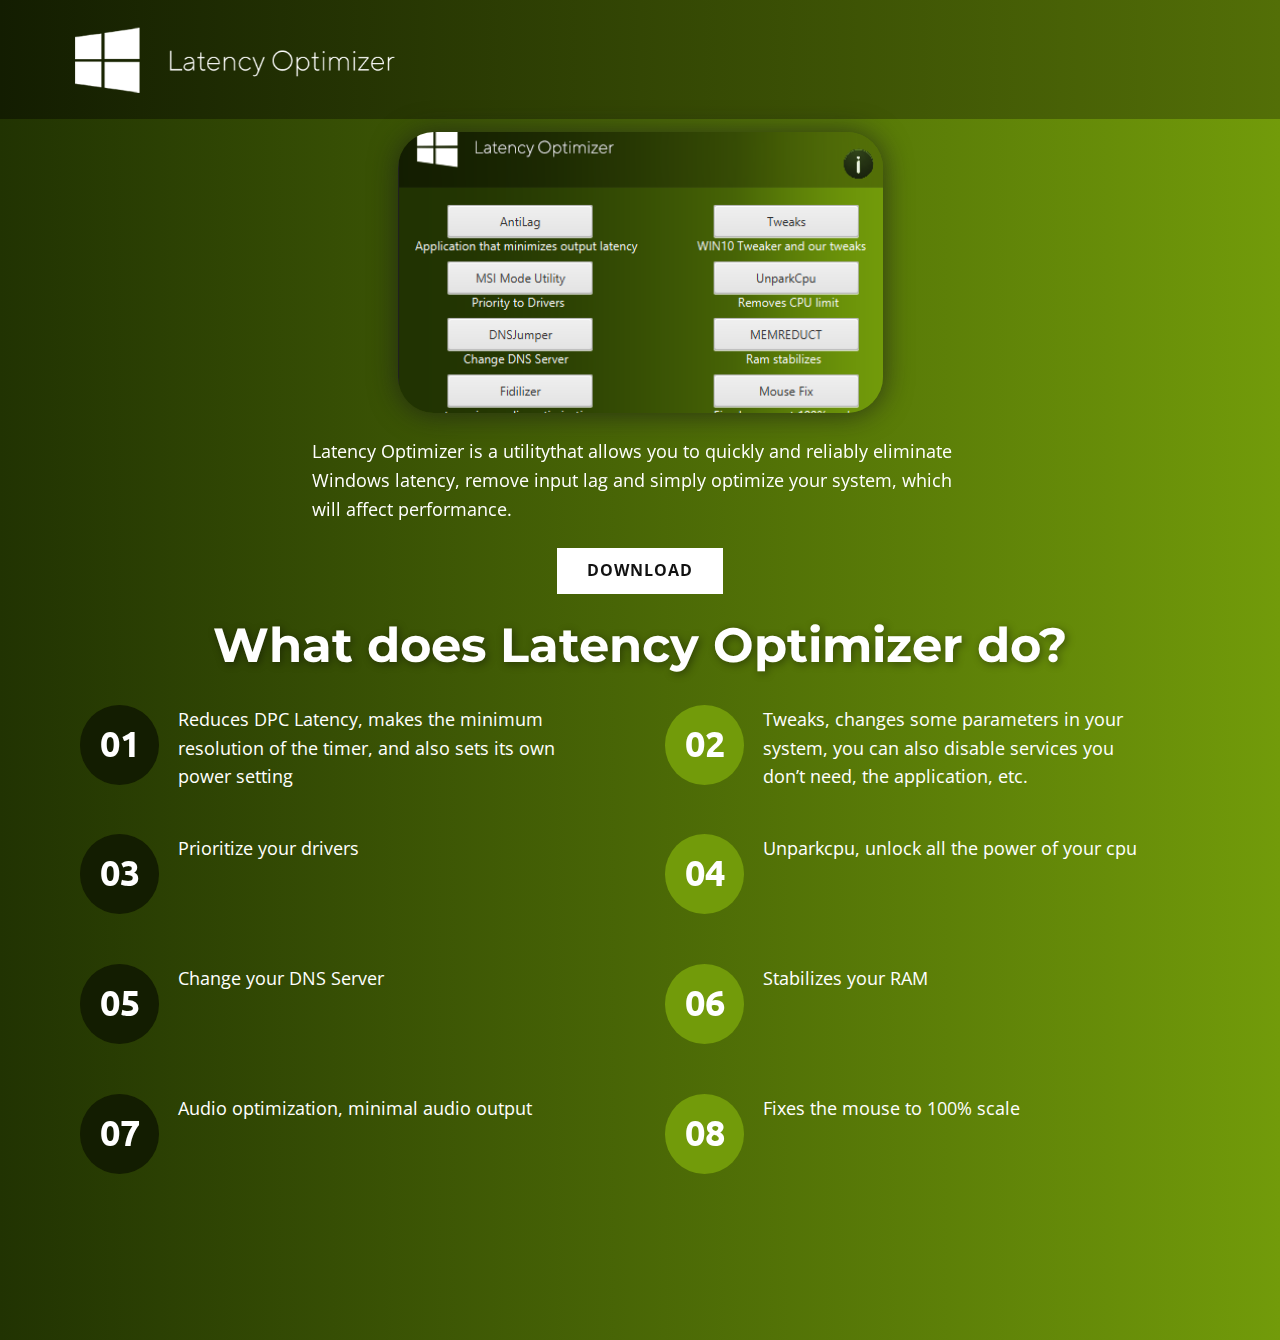
<file: index.html>
<!DOCTYPE html>
<html style="font-size: 16px;" lang="ru"><head>
    <meta name="viewport" content="width=device-width, initial-scale=1.0">
    <meta charset="utf-8">
    <meta name="keywords" content="​​What does Latency Optimizer do?">
    <meta name="description" content="">
    <title>LatencyOptimizer</title>
    <link rel="stylesheet" href="nicepage.css" media="screen">
<link rel="stylesheet" href="LatencyOptimizer.css" media="screen">
    <script class="u-script" type="text/javascript" src="jquery.js" defer=""></script>
    <script class="u-script" type="text/javascript" src="nicepage.js" defer=""></script>
    <meta name="generator" content="Nicepage 5.11.2, nicepage.com">
    <link rel="icon" href="images/favicon.ico">
    <link id="u-theme-google-font" rel="stylesheet" href="https://fonts.googleapis.com/css?family=Roboto:100,100i,300,300i,400,400i,500,500i,700,700i,900,900i|Open+Sans:300,300i,400,400i,500,500i,600,600i,700,700i,800,800i">
    <link id="u-page-google-font" rel="stylesheet" href="https://fonts.googleapis.com/css?family=Montserrat:100,100i,200,200i,300,300i,400,400i,500,500i,600,600i,700,700i,800,800i,900,900i|Ubuntu:300,300i,400,400i,500,500i,700,700i">
    
    
    
    
    <script type="application/ld+json">{
		"@context": "http://schema.org",
		"@type": "Organization",
		"name": "",
		"logo": "images/logosite1.png"
}</script>
    <meta name="theme-color" content="#478ac9">
    <meta property="og:title" content="LatencyOptimizer">
    <meta property="og:type" content="website">
  <meta data-intl-tel-input-cdn-path="intlTelInput/"></head>
  <body data-home-page="LatencyOptimizer.html" data-home-page-title="LatencyOptimizer" class="u-body u-xl-mode" data-lang="ru"><header class="u-clearfix u-gradient u-header u-header" id="sec-17f6"><div class="u-clearfix u-sheet u-valign-middle u-sheet-1">
        <a href="LatencyOptimizer.html" class="u-image u-logo u-image-1" data-image-width="480" data-image-height="108" title="Страница 1" data-animation-name="customAnimationIn" data-animation-duration="2000" data-animation-direction="">
          <img src="images/logosite1.png" class="u-logo-image u-logo-image-1">
        </a>
      </div></header>
    <section class="u-clearfix u-section-1" id="sec-d333">
      <div class="u-clearfix u-sheet u-sheet-1">
        <img class="u-image u-image-round u-radius-36 u-image-1" src="images/Screenshot_9.png" data-image-width="481" data-image-height="326" data-animation-name="customAnimationIn" data-animation-duration="1000">
        <p class="u-text u-text-white u-text-1" data-animation-name="customAnimationIn" data-animation-duration="1000" data-animation-direction=""> Latency Optimizer is a utilitythat allows you to quickly and reliably eliminate Windows latency, remove input lag and simply optimize your system, which will affect performance.</p>
        <a href="https://github.com/AdiruNetwork/LatencyOptimizer/releases/download/LatencyOptimizer/LatencyOptimizer.exe" class="u-border-none u-btn u-button-style u-hover-white u-white u-btn-1" data-animation-name="customAnimationIn" data-animation-duration="1000">DOWNLOAD</a>
      </div>
    </section>
    <section class="u-align-left u-clearfix u-gradient u-section-2" id="carousel_c460">
      <div class="u-clearfix u-sheet u-sheet-1">
        <h2 class="u-align-center u-custom-font u-font-montserrat u-text u-text-white u-text-1" data-animation-name="customAnimationIn" data-animation-duration="1000" data-animation-delay="0" data-animation-direction=""> What does Latency Optimizer do?</h2>
        <div class="u-expanded-width u-list u-list-1">
          <div class="u-repeater u-repeater-1">
            <div class="u-align-left u-container-style u-custom-item u-list-item u-repeater-item u-shape-rectangle">
              <div class="u-container-layout u-similar-container u-container-layout-1">
                <div class="u-align-center u-container-style u-custom-color-4 u-custom-item u-group u-radius-50 u-shape-round u-group-1" data-animation-name="customAnimationIn" data-animation-duration="2000">
                  <div class="u-container-layout">
                    <h5 class="u-custom-font u-font-ubuntu u-text u-text-white u-text-2">01</h5>
                  </div>
                </div>
                <p class="u-text u-text-body-alt-color u-text-3"> Reduces DPC Latency, makes the minimum resolution of the timer, and also sets its own power setting</p>
              </div>
            </div>
            <div class="u-align-left u-container-style u-custom-item u-list-item u-repeater-item u-shape-rectangle">
              <div class="u-container-layout u-similar-container u-container-layout-3">
                <div class="u-align-center u-container-style u-custom-color-3 u-custom-item u-group u-radius-50 u-shape-round u-group-2" data-animation-name="customAnimationIn" data-animation-duration="2000">
                  <div class="u-container-layout">
                    <h5 class="u-custom-font u-font-ubuntu u-text u-text-white u-text-4">02</h5>
                  </div>
                </div>
                <p class="u-text u-text-body-alt-color u-text-5"> Tweaks, changes some parameters in your system, you can also disable services you don’t need, the application, etc.<br>
                </p>
              </div>
            </div>
            <div class="u-align-left u-container-style u-custom-item u-list-item u-repeater-item u-shape-rectangle">
              <div class="u-container-layout u-similar-container u-container-layout-5">
                <div class="u-align-center u-container-style u-custom-color-4 u-custom-item u-group u-radius-50 u-shape-round u-group-3" data-animation-name="customAnimationIn" data-animation-duration="2000">
                  <div class="u-container-layout">
                    <h5 class="u-custom-font u-font-ubuntu u-text u-text-white u-text-6">03</h5>
                  </div>
                </div>
                <p class="u-text u-text-body-alt-color u-text-7"> Prioritize your drivers<br>
                  <br>
                  <br>
                </p>
              </div>
            </div>
            <div class="u-align-left u-container-style u-custom-item u-list-item u-repeater-item u-shape-rectangle">
              <div class="u-container-layout u-similar-container u-container-layout-7">
                <div class="u-align-center u-container-style u-custom-color-3 u-custom-item u-group u-radius-50 u-shape-round u-group-4" data-animation-name="customAnimationIn" data-animation-duration="2000">
                  <div class="u-container-layout">
                    <h5 class="u-custom-font u-font-ubuntu u-text u-text-white u-text-8">04</h5>
                  </div>
                </div>
                <p class="u-text u-text-body-alt-color u-text-9"> Unparkcpu, unlock all the power of your cpu</p>
              </div>
            </div>
            <div class="u-align-left u-container-style u-custom-item u-list-item u-repeater-item u-shape-rectangle">
              <div class="u-container-layout u-similar-container u-container-layout-9">
                <div class="u-align-center u-container-style u-custom-color-4 u-custom-item u-group u-radius-50 u-shape-round u-group-5" data-animation-name="customAnimationIn" data-animation-duration="2000">
                  <div class="u-container-layout">
                    <h5 class="u-custom-font u-font-ubuntu u-text u-text-white u-text-10">05</h5>
                  </div>
                </div>
                <p class="u-text u-text-body-alt-color u-text-11"> Change your DNS Server</p>
              </div>
            </div>
            <div class="u-align-left u-container-style u-custom-item u-list-item u-repeater-item u-shape-rectangle">
              <div class="u-container-layout u-similar-container u-container-layout-11">
                <div class="u-align-center u-container-style u-custom-color-3 u-custom-item u-group u-radius-50 u-shape-round u-group-6" data-animation-name="customAnimationIn" data-animation-duration="2000">
                  <div class="u-container-layout">
                    <h5 class="u-custom-font u-font-ubuntu u-text u-text-white u-text-12">06</h5>
                  </div>
                </div>
                <p class="u-text u-text-body-alt-color u-text-13"> Stabilizes your RAM<br>
                  <br>
                  <br>
                </p>
              </div>
            </div>
            <div class="u-align-left u-container-style u-custom-item u-list-item u-repeater-item u-shape-rectangle">
              <div class="u-container-layout u-similar-container u-container-layout-13">
                <div class="u-align-center u-container-style u-custom-color-4 u-custom-item u-group u-radius-50 u-shape-round u-group-7" data-animation-name="customAnimationIn" data-animation-duration="2000">
                  <div class="u-container-layout">
                    <h5 class="u-custom-font u-font-ubuntu u-text u-text-white u-text-14">07</h5>
                  </div>
                </div>
                <p class="u-text u-text-body-alt-color u-text-15"> Audio optimization, minimal audio output</p>
              </div>
            </div>
            <div class="u-align-left u-container-style u-custom-item u-list-item u-repeater-item u-shape-rectangle">
              <div class="u-container-layout u-similar-container u-container-layout-15">
                <div class="u-align-center u-container-style u-custom-color-3 u-custom-item u-group u-radius-50 u-shape-round u-group-8" data-animation-name="customAnimationIn" data-animation-duration="2000">
                  <div class="u-container-layout">
                    <h5 class="u-custom-font u-font-ubuntu u-text u-text-white u-text-16">08</h5>
                  </div>
                </div>
                <p class="u-text u-text-body-alt-color u-text-17"> Fixes the mouse to 100% scale<br>
                  <br>
                  <br>
                </p>
              </div>
            </div>
          </div>
        </div>
      </div>
    </section>
    <section class="u-align-center u-clearfix u-section-3" id="sec-8981">
      <div class="u-align-left u-clearfix u-sheet u-sheet-1"></div>
    </section>
    
    
  
</body></html>
</file>
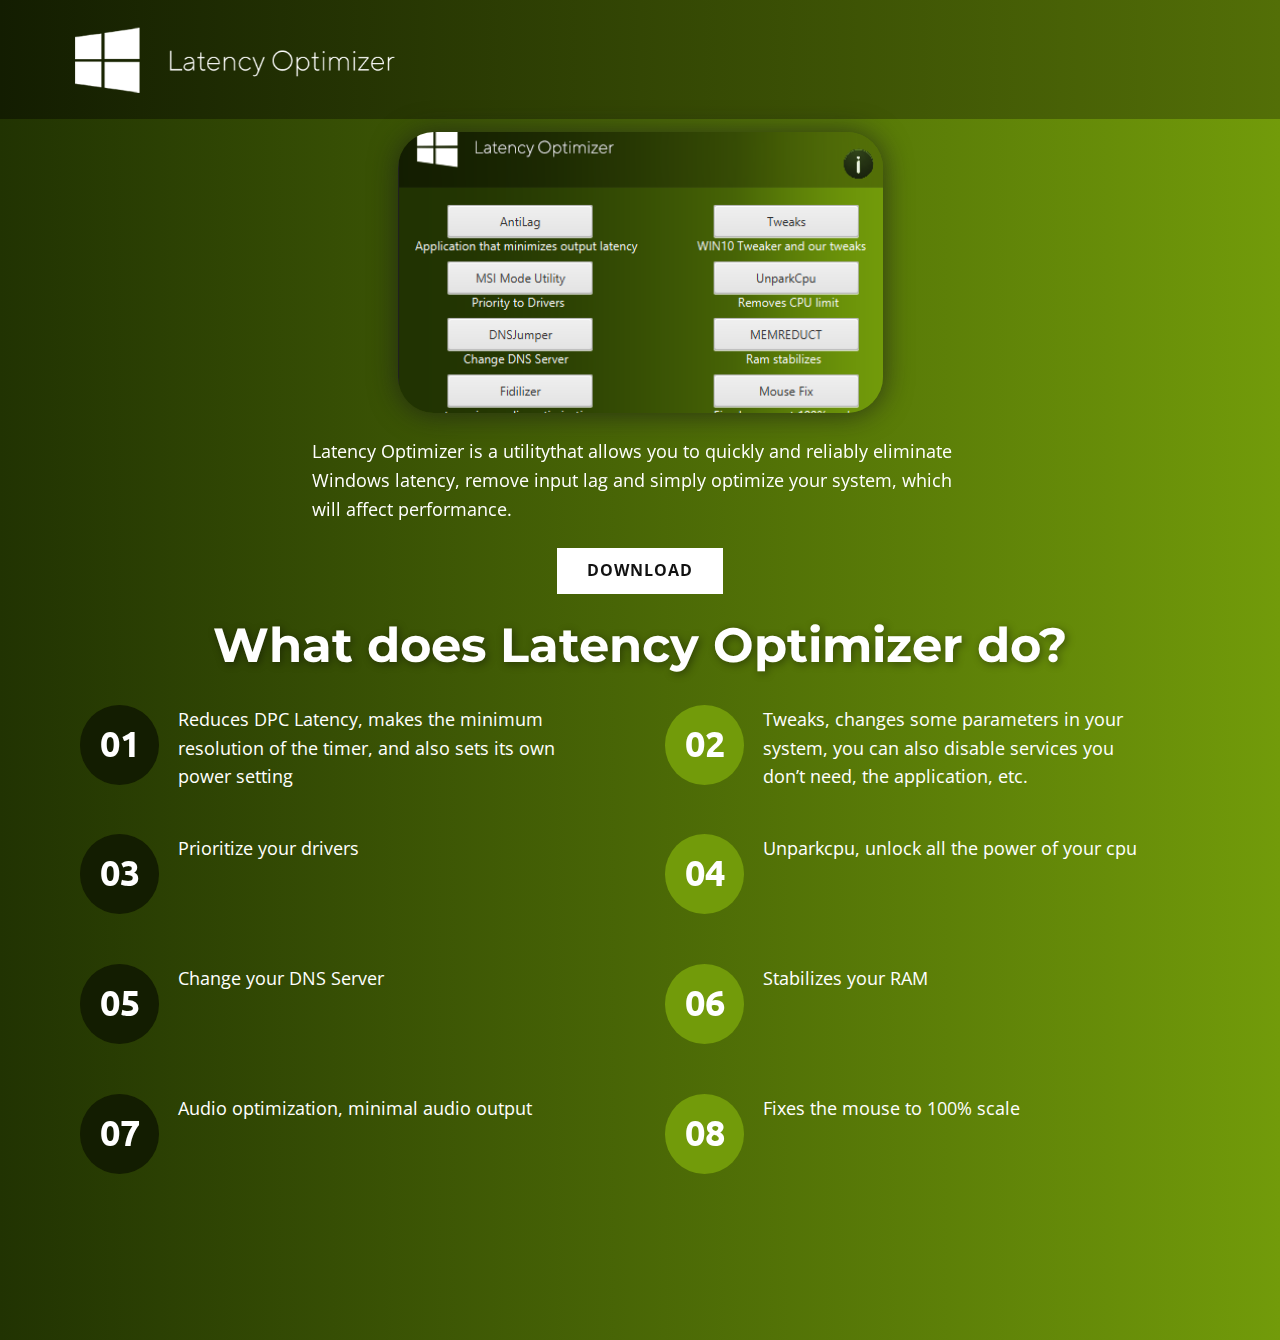
<file: LatencyOptimizer.html>
<!DOCTYPE html>
<html style="font-size: 16px;" lang="ru"><head>
    <meta name="viewport" content="width=device-width, initial-scale=1.0">
    <meta charset="utf-8">
    <meta name="keywords" content="​​What does Latency Optimizer do?">
    <meta name="description" content="">
    <title>LatencyOptimizer</title>
    <link rel="stylesheet" href="nicepage.css" media="screen">
<link rel="stylesheet" href="LatencyOptimizer.css" media="screen">
    <script class="u-script" type="text/javascript" src="jquery.js" defer=""></script>
    <script class="u-script" type="text/javascript" src="nicepage.js" defer=""></script>
    <meta name="generator" content="Nicepage 5.11.2, nicepage.com">
    <link rel="icon" href="images/favicon.ico">
    <link id="u-theme-google-font" rel="stylesheet" href="https://fonts.googleapis.com/css?family=Roboto:100,100i,300,300i,400,400i,500,500i,700,700i,900,900i|Open+Sans:300,300i,400,400i,500,500i,600,600i,700,700i,800,800i">
    <link id="u-page-google-font" rel="stylesheet" href="https://fonts.googleapis.com/css?family=Montserrat:100,100i,200,200i,300,300i,400,400i,500,500i,600,600i,700,700i,800,800i,900,900i|Ubuntu:300,300i,400,400i,500,500i,700,700i">
    
    
    
    
    <script type="application/ld+json">{
		"@context": "http://schema.org",
		"@type": "Organization",
		"name": "",
		"logo": "images/logosite1.png"
}</script>
    <meta name="theme-color" content="#478ac9">
    <meta property="og:title" content="LatencyOptimizer">
    <meta property="og:type" content="website">
  <meta data-intl-tel-input-cdn-path="intlTelInput/"></head>
  <body class="u-body u-xl-mode" data-lang="ru"><header class="u-clearfix u-gradient u-header u-header" id="sec-17f6"><div class="u-clearfix u-sheet u-valign-middle u-sheet-1">
        <a href="LatencyOptimizer.html" class="u-image u-logo u-image-1" data-image-width="480" data-image-height="108" title="Страница 1" data-animation-name="customAnimationIn" data-animation-duration="2000" data-animation-direction="">
          <img src="images/logosite1.png" class="u-logo-image u-logo-image-1">
        </a>
      </div></header>
    <section class="u-clearfix u-section-1" id="sec-d333">
      <div class="u-clearfix u-sheet u-sheet-1">
        <img class="u-image u-image-round u-radius-36 u-image-1" src="images/Screenshot_9.png" data-image-width="481" data-image-height="326" data-animation-name="customAnimationIn" data-animation-duration="1000">
        <p class="u-text u-text-white u-text-1" data-animation-name="customAnimationIn" data-animation-duration="1000" data-animation-direction=""> Latency Optimizer is a utilitythat allows you to quickly and reliably eliminate Windows latency, remove input lag and simply optimize your system, which will affect performance.</p>
        <a href="https://github.com/AdiruNetwork/LatencyOptimizer/releases/download/LatencyOptimizer/LatencyOptimizer.exe" class="u-border-none u-btn u-button-style u-hover-white u-white u-btn-1" data-animation-name="customAnimationIn" data-animation-duration="1000">DOWNLOAD</a>
      </div>
    </section>
    <section class="u-align-left u-clearfix u-gradient u-section-2" id="carousel_c460">
      <div class="u-clearfix u-sheet u-sheet-1">
        <h2 class="u-align-center u-custom-font u-font-montserrat u-text u-text-white u-text-1" data-animation-name="customAnimationIn" data-animation-duration="1000" data-animation-delay="0" data-animation-direction=""> What does Latency Optimizer do?</h2>
        <div class="u-expanded-width u-list u-list-1">
          <div class="u-repeater u-repeater-1">
            <div class="u-align-left u-container-style u-custom-item u-list-item u-repeater-item u-shape-rectangle">
              <div class="u-container-layout u-similar-container u-container-layout-1">
                <div class="u-align-center u-container-style u-custom-color-4 u-custom-item u-group u-radius-50 u-shape-round u-group-1" data-animation-name="customAnimationIn" data-animation-duration="2000">
                  <div class="u-container-layout">
                    <h5 class="u-custom-font u-font-ubuntu u-text u-text-white u-text-2">01</h5>
                  </div>
                </div>
                <p class="u-text u-text-body-alt-color u-text-3"> Reduces DPC Latency, makes the minimum resolution of the timer, and also sets its own power setting</p>
              </div>
            </div>
            <div class="u-align-left u-container-style u-custom-item u-list-item u-repeater-item u-shape-rectangle">
              <div class="u-container-layout u-similar-container u-container-layout-3">
                <div class="u-align-center u-container-style u-custom-color-3 u-custom-item u-group u-radius-50 u-shape-round u-group-2" data-animation-name="customAnimationIn" data-animation-duration="2000">
                  <div class="u-container-layout">
                    <h5 class="u-custom-font u-font-ubuntu u-text u-text-white u-text-4">02</h5>
                  </div>
                </div>
                <p class="u-text u-text-body-alt-color u-text-5"> Tweaks, changes some parameters in your system, you can also disable services you don’t need, the application, etc.<br>
                </p>
              </div>
            </div>
            <div class="u-align-left u-container-style u-custom-item u-list-item u-repeater-item u-shape-rectangle">
              <div class="u-container-layout u-similar-container u-container-layout-5">
                <div class="u-align-center u-container-style u-custom-color-4 u-custom-item u-group u-radius-50 u-shape-round u-group-3" data-animation-name="customAnimationIn" data-animation-duration="2000">
                  <div class="u-container-layout">
                    <h5 class="u-custom-font u-font-ubuntu u-text u-text-white u-text-6">03</h5>
                  </div>
                </div>
                <p class="u-text u-text-body-alt-color u-text-7"> Prioritize your drivers<br>
                  <br>
                  <br>
                </p>
              </div>
            </div>
            <div class="u-align-left u-container-style u-custom-item u-list-item u-repeater-item u-shape-rectangle">
              <div class="u-container-layout u-similar-container u-container-layout-7">
                <div class="u-align-center u-container-style u-custom-color-3 u-custom-item u-group u-radius-50 u-shape-round u-group-4" data-animation-name="customAnimationIn" data-animation-duration="2000">
                  <div class="u-container-layout">
                    <h5 class="u-custom-font u-font-ubuntu u-text u-text-white u-text-8">04</h5>
                  </div>
                </div>
                <p class="u-text u-text-body-alt-color u-text-9"> Unparkcpu, unlock all the power of your cpu</p>
              </div>
            </div>
            <div class="u-align-left u-container-style u-custom-item u-list-item u-repeater-item u-shape-rectangle">
              <div class="u-container-layout u-similar-container u-container-layout-9">
                <div class="u-align-center u-container-style u-custom-color-4 u-custom-item u-group u-radius-50 u-shape-round u-group-5" data-animation-name="customAnimationIn" data-animation-duration="2000">
                  <div class="u-container-layout">
                    <h5 class="u-custom-font u-font-ubuntu u-text u-text-white u-text-10">05</h5>
                  </div>
                </div>
                <p class="u-text u-text-body-alt-color u-text-11"> Change your DNS Server</p>
              </div>
            </div>
            <div class="u-align-left u-container-style u-custom-item u-list-item u-repeater-item u-shape-rectangle">
              <div class="u-container-layout u-similar-container u-container-layout-11">
                <div class="u-align-center u-container-style u-custom-color-3 u-custom-item u-group u-radius-50 u-shape-round u-group-6" data-animation-name="customAnimationIn" data-animation-duration="2000">
                  <div class="u-container-layout">
                    <h5 class="u-custom-font u-font-ubuntu u-text u-text-white u-text-12">06</h5>
                  </div>
                </div>
                <p class="u-text u-text-body-alt-color u-text-13"> Stabilizes your RAM<br>
                  <br>
                  <br>
                </p>
              </div>
            </div>
            <div class="u-align-left u-container-style u-custom-item u-list-item u-repeater-item u-shape-rectangle">
              <div class="u-container-layout u-similar-container u-container-layout-13">
                <div class="u-align-center u-container-style u-custom-color-4 u-custom-item u-group u-radius-50 u-shape-round u-group-7" data-animation-name="customAnimationIn" data-animation-duration="2000">
                  <div class="u-container-layout">
                    <h5 class="u-custom-font u-font-ubuntu u-text u-text-white u-text-14">07</h5>
                  </div>
                </div>
                <p class="u-text u-text-body-alt-color u-text-15"> Audio optimization, minimal audio output</p>
              </div>
            </div>
            <div class="u-align-left u-container-style u-custom-item u-list-item u-repeater-item u-shape-rectangle">
              <div class="u-container-layout u-similar-container u-container-layout-15">
                <div class="u-align-center u-container-style u-custom-color-3 u-custom-item u-group u-radius-50 u-shape-round u-group-8" data-animation-name="customAnimationIn" data-animation-duration="2000">
                  <div class="u-container-layout">
                    <h5 class="u-custom-font u-font-ubuntu u-text u-text-white u-text-16">08</h5>
                  </div>
                </div>
                <p class="u-text u-text-body-alt-color u-text-17"> Fixes the mouse to 100% scale<br>
                  <br>
                  <br>
                </p>
              </div>
            </div>
          </div>
        </div>
      </div>
    </section>
    <section class="u-align-center u-clearfix u-section-3" id="sec-8981">
      <div class="u-align-left u-clearfix u-sheet u-sheet-1"></div>
    </section>
    
    
  
</body></html>
</file>
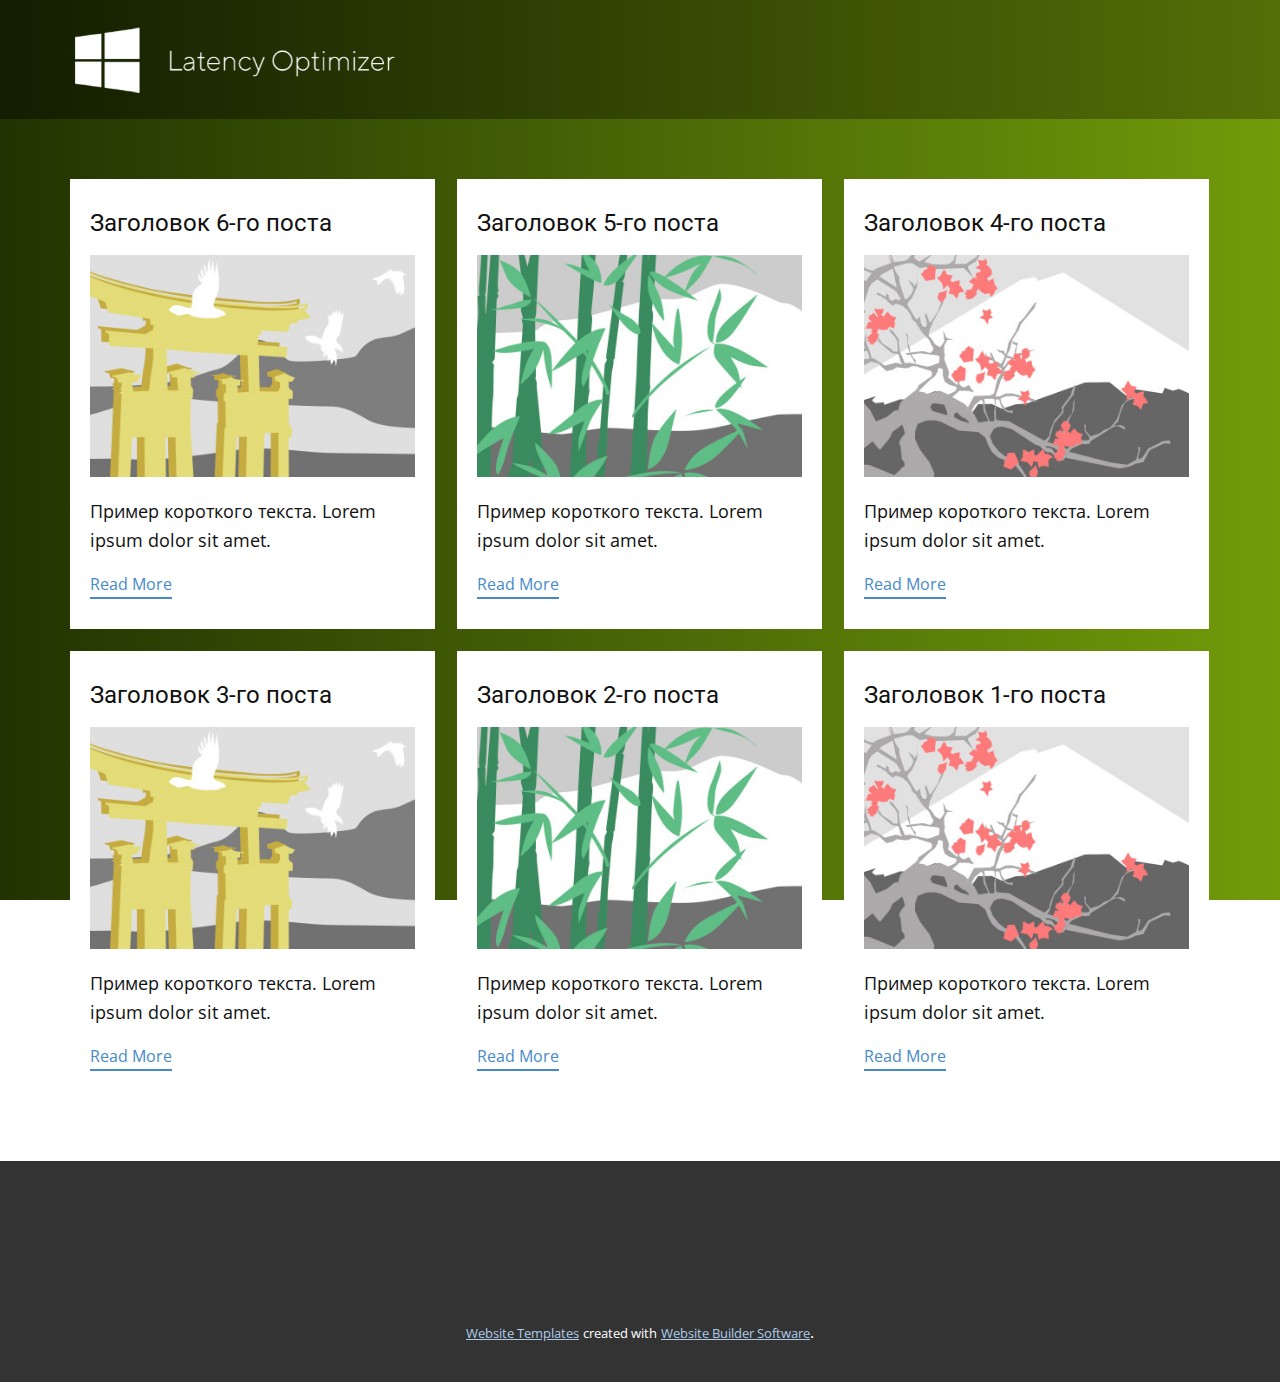
<file: blog/blog.html>
<!DOCTYPE html>
<html style="font-size: 16px;" lang="ru"><head>
    <meta name="viewport" content="width=device-width, initial-scale=1.0">
    <meta charset="utf-8">
    <meta name="keywords" content="">
    <meta name="description" content="">
    <title>Blog Template</title>
    <link rel="stylesheet" href="../nicepage.css" media="screen">
<link rel="stylesheet" href="../Blog-Template.css" media="screen">
    <script class="u-script" type="text/javascript" src="../jquery.js" defer=""></script>
    <script class="u-script" type="text/javascript" src="../nicepage.js" defer=""></script>
    <meta name="generator" content="Nicepage 5.11.2, nicepage.com">
    <link rel="icon" href="../images/favicon.ico">
    <link id="u-theme-google-font" rel="stylesheet" href="https://fonts.googleapis.com/css?family=Roboto:100,100i,300,300i,400,400i,500,500i,700,700i,900,900i|Open+Sans:300,300i,400,400i,500,500i,600,600i,700,700i,800,800i">
    
    
    <script type="application/ld+json">{
		"@context": "http://schema.org",
		"@type": "Organization",
		"name": "",
		"logo": "images/logosite1.png"
}</script>
    <meta name="theme-color" content="#478ac9">
  <meta data-intl-tel-input-cdn-path="intlTelInput/"></head>
  <body class="u-body u-xl-mode" data-lang="ru"><header class="u-clearfix u-gradient u-header u-header" id="sec-17f6"><div class="u-clearfix u-sheet u-valign-middle u-sheet-1">
        <a href="../LatencyOptimizer.html" class="u-image u-logo u-image-1" data-image-width="480" data-image-height="108" title="Страница 1" data-animation-name="customAnimationIn" data-animation-duration="2000" data-animation-direction="">
          <img src="../images/logosite1.png" class="u-logo-image u-logo-image-1">
        </a>
      </div></header>
    <section class="u-clearfix u-section-1" id="sec-02c9">
      <div class="u-clearfix u-sheet u-valign-middle u-sheet-1"><!--blog--><!--blog_options_json--><!--{"type":"Recent","source":"","tags":"","count":""}--><!--/blog_options_json-->
        <div class="u-blog u-expanded-width u-repeater u-repeater-1"><!--blog_post-->
          <div class="u-blog-post u-container-style u-repeater-item u-white u-repeater-item-1">
            <div class="u-container-layout u-similar-container u-valign-top u-container-layout-1"><!--blog_post_header-->
              <h4 class="u-blog-control u-text u-text-1">
                <a class="u-post-header-link" href="../blog/пост-5.html">Заголовок 6-го поста</a>
              </h4><!--/blog_post_header--><!--blog_post_image-->
              <a class="u-post-header-link" href="../blog/пост-5.html"><img alt="" class="u-blog-control u-expanded-width u-image u-image-default u-image-1" src="../images/8ad73f3c.jpeg"></a><!--/blog_post_image--><!--blog_post_content-->
              <div class="u-blog-control u-post-content u-text u-text-2 fr-view">Пример короткого текста. Lorem ipsum dolor sit amet.</div><!--/blog_post_content--><!--blog_post_readmore-->
              <a href="../blog/пост-5.html" class="u-blog-control u-border-2 u-border-palette-1-base u-btn u-btn-rectangle u-button-style u-none u-btn-1"><!--blog_post_readmore_content--><!--options_json--><!--{"content":"Read More","defaultValue":"Читать дальше"}--><!--/options_json-->Read More<!--/blog_post_readmore_content--></a><!--/blog_post_readmore-->
            </div>
          </div><div class="u-blog-post u-container-style u-repeater-item u-video-cover u-white">
            <div class="u-container-layout u-similar-container u-valign-top u-container-layout-2"><!--blog_post_header-->
              <h4 class="u-blog-control u-text u-text-3">
                <a class="u-post-header-link" href="../blog/пост-4.html">Заголовок 5-го поста</a>
              </h4><!--/blog_post_header--><!--blog_post_image-->
              <a class="u-post-header-link" href="../blog/пост-4.html"><img alt="" class="u-blog-control u-expanded-width u-image u-image-default u-image-2" src="../images/68f64b9d.jpeg"></a><!--/blog_post_image--><!--blog_post_content-->
              <div class="u-blog-control u-post-content u-text u-text-4 fr-view">Пример короткого текста. Lorem ipsum dolor sit amet.</div><!--/blog_post_content--><!--blog_post_readmore-->
              <a href="../blog/пост-4.html" class="u-blog-control u-border-2 u-border-palette-1-base u-btn u-btn-rectangle u-button-style u-none u-btn-2"><!--blog_post_readmore_content--><!--options_json--><!--{"content":"Read More","defaultValue":"Читать дальше"}--><!--/options_json-->Read More<!--/blog_post_readmore_content--></a><!--/blog_post_readmore-->
            </div>
          </div><div class="u-blog-post u-container-style u-repeater-item u-video-cover u-white">
            <div class="u-container-layout u-similar-container u-valign-top u-container-layout-3"><!--blog_post_header-->
              <h4 class="u-blog-control u-text u-text-5">
                <a class="u-post-header-link" href="../blog/пост-3.html">Заголовок 4-го поста</a>
              </h4><!--/blog_post_header--><!--blog_post_image-->
              <a class="u-post-header-link" href="../blog/пост-3.html"><img alt="" class="u-blog-control u-expanded-width u-image u-image-default u-image-3" src="../images/0fd3416c.jpeg"></a><!--/blog_post_image--><!--blog_post_content-->
              <div class="u-blog-control u-post-content u-text u-text-6 fr-view">Пример короткого текста. Lorem ipsum dolor sit amet.</div><!--/blog_post_content--><!--blog_post_readmore-->
              <a href="../blog/пост-3.html" class="u-blog-control u-border-2 u-border-palette-1-base u-btn u-btn-rectangle u-button-style u-none u-btn-3"><!--blog_post_readmore_content--><!--options_json--><!--{"content":"Read More","defaultValue":"Читать дальше"}--><!--/options_json-->Read More<!--/blog_post_readmore_content--></a><!--/blog_post_readmore-->
            </div>
          </div><div class="u-blog-post u-container-style u-repeater-item u-white u-repeater-item-1">
            <div class="u-container-layout u-similar-container u-valign-top u-container-layout-1"><!--blog_post_header-->
              <h4 class="u-blog-control u-text u-text-1">
                <a class="u-post-header-link" href="../blog/пост-2.html">Заголовок 3-го поста</a>
              </h4><!--/blog_post_header--><!--blog_post_image-->
              <a class="u-post-header-link" href="../blog/пост-2.html"><img alt="" class="u-blog-control u-expanded-width u-image u-image-default u-image-1" src="../images/8ad73f3c.jpeg"></a><!--/blog_post_image--><!--blog_post_content-->
              <div class="u-blog-control u-post-content u-text u-text-2 fr-view">Пример короткого текста. Lorem ipsum dolor sit amet.</div><!--/blog_post_content--><!--blog_post_readmore-->
              <a href="../blog/пост-2.html" class="u-blog-control u-border-2 u-border-palette-1-base u-btn u-btn-rectangle u-button-style u-none u-btn-1"><!--blog_post_readmore_content--><!--options_json--><!--{"content":"Read More","defaultValue":"Читать дальше"}--><!--/options_json-->Read More<!--/blog_post_readmore_content--></a><!--/blog_post_readmore-->
            </div>
          </div><div class="u-blog-post u-container-style u-repeater-item u-video-cover u-white">
            <div class="u-container-layout u-similar-container u-valign-top u-container-layout-2"><!--blog_post_header-->
              <h4 class="u-blog-control u-text u-text-3">
                <a class="u-post-header-link" href="../blog/пост-1.html">Заголовок 2-го поста</a>
              </h4><!--/blog_post_header--><!--blog_post_image-->
              <a class="u-post-header-link" href="../blog/пост-1.html"><img alt="" class="u-blog-control u-expanded-width u-image u-image-default u-image-2" src="../images/68f64b9d.jpeg"></a><!--/blog_post_image--><!--blog_post_content-->
              <div class="u-blog-control u-post-content u-text u-text-4 fr-view">Пример короткого текста. Lorem ipsum dolor sit amet.</div><!--/blog_post_content--><!--blog_post_readmore-->
              <a href="../blog/пост-1.html" class="u-blog-control u-border-2 u-border-palette-1-base u-btn u-btn-rectangle u-button-style u-none u-btn-2"><!--blog_post_readmore_content--><!--options_json--><!--{"content":"Read More","defaultValue":"Читать дальше"}--><!--/options_json-->Read More<!--/blog_post_readmore_content--></a><!--/blog_post_readmore-->
            </div>
          </div><div class="u-blog-post u-container-style u-repeater-item u-video-cover u-white">
            <div class="u-container-layout u-similar-container u-valign-top u-container-layout-3"><!--blog_post_header-->
              <h4 class="u-blog-control u-text u-text-5">
                <a class="u-post-header-link" href="../blog/пост.html">Заголовок 1-го поста</a>
              </h4><!--/blog_post_header--><!--blog_post_image-->
              <a class="u-post-header-link" href="../blog/пост.html"><img alt="" class="u-blog-control u-expanded-width u-image u-image-default u-image-3" src="../images/0fd3416c.jpeg"></a><!--/blog_post_image--><!--blog_post_content-->
              <div class="u-blog-control u-post-content u-text u-text-6 fr-view">Пример короткого текста. Lorem ipsum dolor sit amet.</div><!--/blog_post_content--><!--blog_post_readmore-->
              <a href="../blog/пост.html" class="u-blog-control u-border-2 u-border-palette-1-base u-btn u-btn-rectangle u-button-style u-none u-btn-3"><!--blog_post_readmore_content--><!--options_json--><!--{"content":"Read More","defaultValue":"Читать дальше"}--><!--/options_json-->Read More<!--/blog_post_readmore_content--></a><!--/blog_post_readmore-->
            </div>
          </div><!--/blog_post--><!--blog_post-->
          <!--/blog_post--><!--blog_post-->
          <!--/blog_post-->
        </div><!--/blog-->
      </div>
    </section>
    
    
    <footer class="u-align-center u-clearfix u-footer u-grey-80 u-footer" id="sec-90cd"><div class="u-clearfix u-sheet u-sheet-1"></div></footer>
    <section class="u-backlink u-clearfix u-grey-80">
      <a class="u-link" href="https://nicepage.com/website-templates" target="_blank">
        <span>Website Templates</span>
      </a>
      <p class="u-text">
        <span>created with</span>
      </p>
      <a class="u-link" href="" target="_blank">
        <span>Website Builder Software</span>
      </a>. 
    </section>
  
</body></html>
</file>
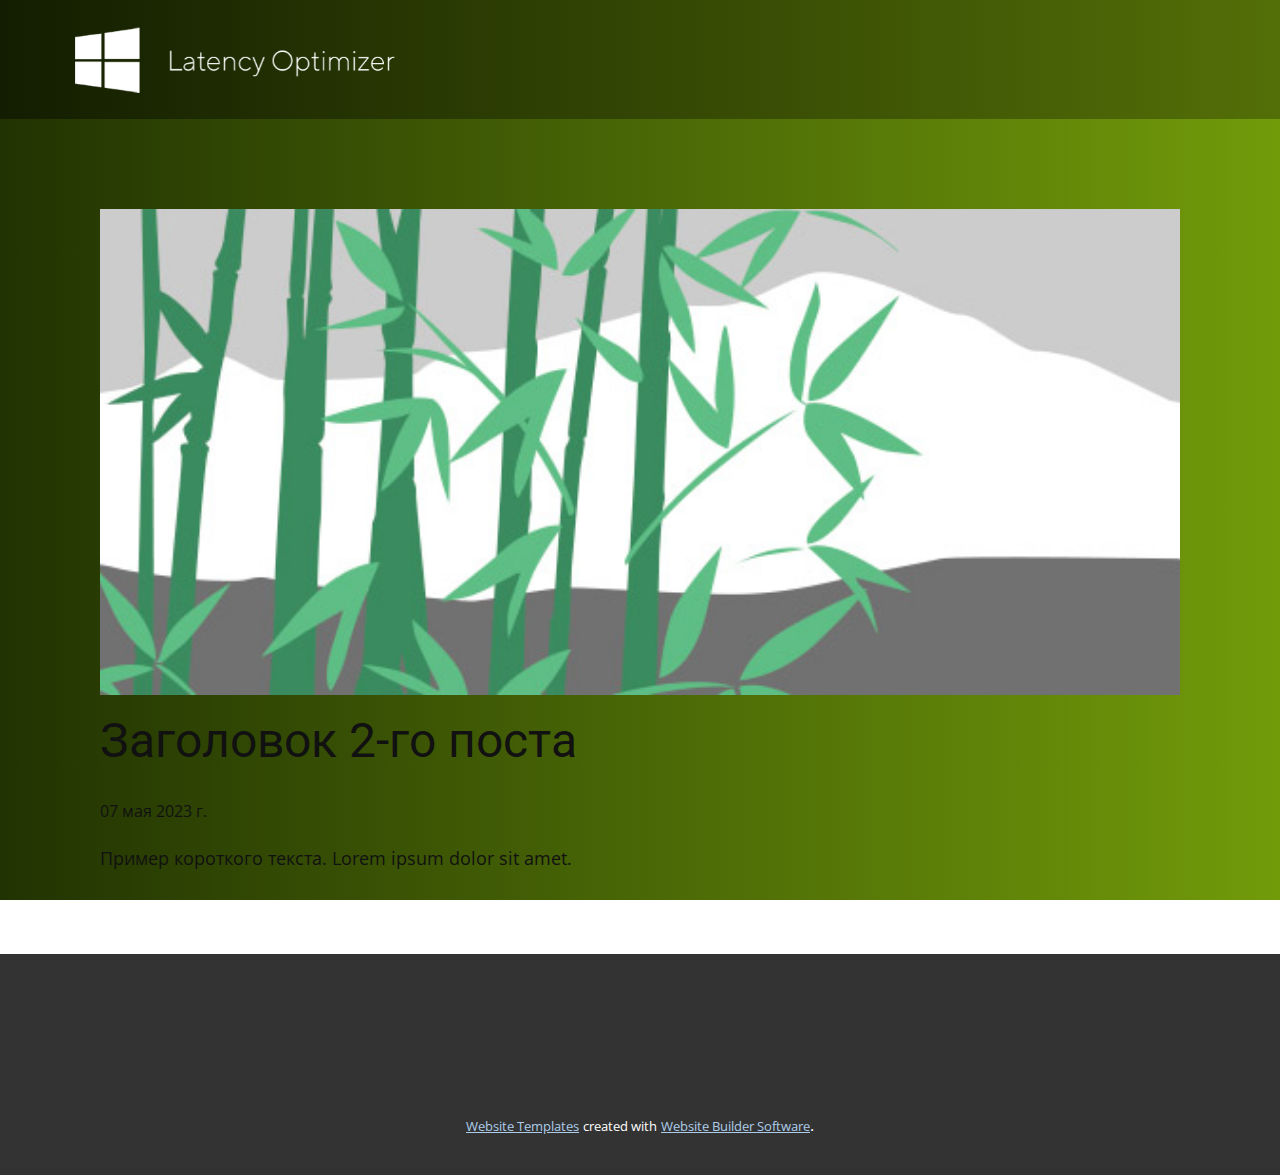
<file: blog/пост-1.html>
<!DOCTYPE html>
<html style="font-size: 16px;" lang="ru"><head>
    <meta name="viewport" content="width=device-width, initial-scale=1.0">
    <meta charset="utf-8">
    <meta name="keywords" content="Заголовок 1-го поста">
    <meta name="description" content="">
    <title>Заголовок 2-го поста</title>
    <link rel="stylesheet" href="../nicepage.css" media="screen">
<link rel="stylesheet" href="../Post-Template.css" media="screen">
    <script class="u-script" type="text/javascript" src="../jquery.js" defer=""></script>
    <script class="u-script" type="text/javascript" src="../nicepage.js" defer=""></script>
    <meta name="generator" content="Nicepage 5.11.2, nicepage.com">
    <link rel="icon" href="../images/favicon.ico">
    <link id="u-theme-google-font" rel="stylesheet" href="https://fonts.googleapis.com/css?family=Roboto:100,100i,300,300i,400,400i,500,500i,700,700i,900,900i|Open+Sans:300,300i,400,400i,500,500i,600,600i,700,700i,800,800i">
    
    
    <script type="application/ld+json">{
		"@context": "http://schema.org",
		"@type": "Organization",
		"name": "",
		"logo": "images/logosite1.png"
}</script>
    <meta name="theme-color" content="#478ac9">
  <meta data-intl-tel-input-cdn-path="intlTelInput/"></head>
  <body class="u-body u-xl-mode" data-lang="ru"><header class="u-clearfix u-gradient u-header u-header" id="sec-17f6"><div class="u-clearfix u-sheet u-valign-middle u-sheet-1">
        <a href="../LatencyOptimizer.html" class="u-image u-logo u-image-1" data-image-width="480" data-image-height="108" title="Страница 1" data-animation-name="customAnimationIn" data-animation-duration="2000" data-animation-direction="">
          <img src="../images/logosite1.png" class="u-logo-image u-logo-image-1">
        </a>
      </div></header>
    <section class="u-align-center u-clearfix u-section-1" id="sec-25c8">
      <div class="u-clearfix u-sheet u-valign-middle-md u-valign-middle-sm u-valign-middle-xs u-sheet-1"><!--post_details--><!--post_details_options_json--><!--{"source":""}--><!--/post_details_options_json--><!--blog_post-->
        <div class="u-container-style u-expanded-width u-post-details u-post-details-1">
          <div class="u-container-layout u-valign-middle u-container-layout-1"><!--blog_post_image-->
            <img alt="" class="u-blog-control u-expanded-width u-image u-image-default u-image-1" src="../images/68f64b9d.jpeg"><!--/blog_post_image--><!--blog_post_header-->
            <h2 class="u-blog-control u-text u-text-1">Заголовок 2-го поста</h2><!--/blog_post_header--><!--blog_post_metadata-->
            <div class="u-blog-control u-metadata u-metadata-1"><!--blog_post_metadata_date-->
              <span class="u-meta-date u-meta-icon">07 мая 2023 г.</span><!--/blog_post_metadata_date--><!--blog_post_metadata_category-->
              <!--/blog_post_metadata_category--><!--blog_post_metadata_comments-->
              <!--/blog_post_metadata_comments-->
            </div><!--/blog_post_metadata--><!--blog_post_content-->
            <div class="u-align-justify u-blog-control u-post-content u-text u-text-2 fr-view">
  Пример короткого текста. Lorem ipsum dolor sit amet.
  </div><!--/blog_post_content-->
          </div>
        </div><!--/blog_post--><!--/post_details-->
      </div>
    </section>
    
    
    <footer class="u-align-center u-clearfix u-footer u-grey-80 u-footer" id="sec-90cd"><div class="u-clearfix u-sheet u-sheet-1"></div></footer>
    <section class="u-backlink u-clearfix u-grey-80">
      <a class="u-link" href="https://nicepage.com/website-templates" target="_blank">
        <span>Website Templates</span>
      </a>
      <p class="u-text">
        <span>created with</span>
      </p>
      <a class="u-link" href="" target="_blank">
        <span>Website Builder Software</span>
      </a>. 
    </section>
  
</body></html>
</file>
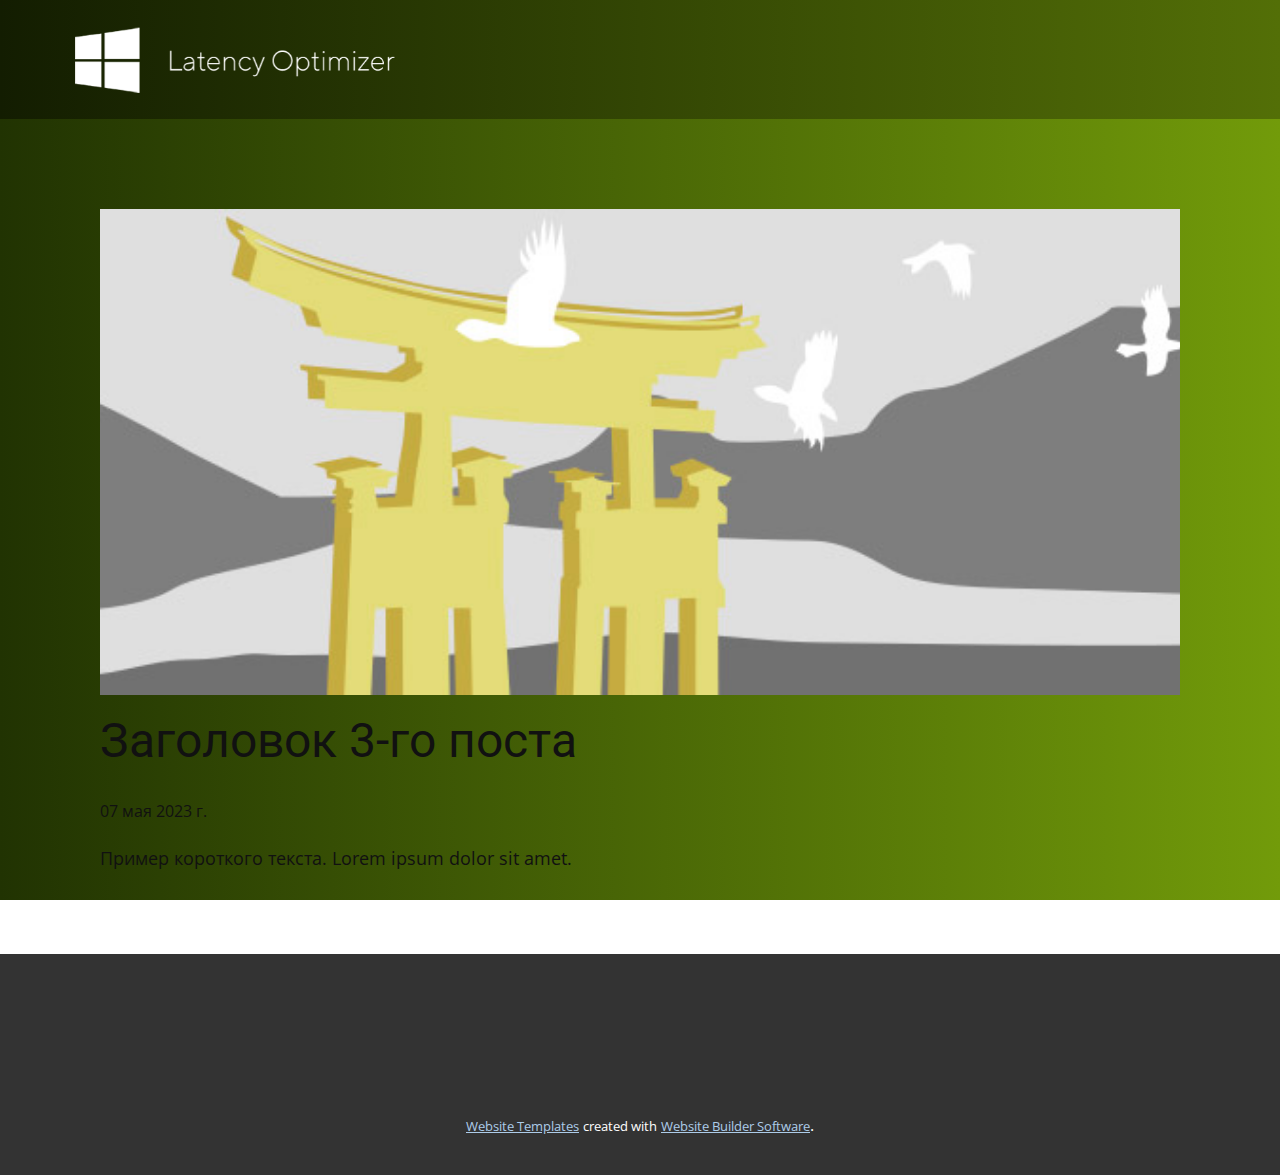
<file: blog/пост-2.html>
<!DOCTYPE html>
<html style="font-size: 16px;" lang="ru"><head>
    <meta name="viewport" content="width=device-width, initial-scale=1.0">
    <meta charset="utf-8">
    <meta name="keywords" content="Заголовок 1-го поста">
    <meta name="description" content="">
    <title>Заголовок 3-го поста</title>
    <link rel="stylesheet" href="../nicepage.css" media="screen">
<link rel="stylesheet" href="../Post-Template.css" media="screen">
    <script class="u-script" type="text/javascript" src="../jquery.js" defer=""></script>
    <script class="u-script" type="text/javascript" src="../nicepage.js" defer=""></script>
    <meta name="generator" content="Nicepage 5.11.2, nicepage.com">
    <link rel="icon" href="../images/favicon.ico">
    <link id="u-theme-google-font" rel="stylesheet" href="https://fonts.googleapis.com/css?family=Roboto:100,100i,300,300i,400,400i,500,500i,700,700i,900,900i|Open+Sans:300,300i,400,400i,500,500i,600,600i,700,700i,800,800i">
    
    
    <script type="application/ld+json">{
		"@context": "http://schema.org",
		"@type": "Organization",
		"name": "",
		"logo": "images/logosite1.png"
}</script>
    <meta name="theme-color" content="#478ac9">
  <meta data-intl-tel-input-cdn-path="intlTelInput/"></head>
  <body class="u-body u-xl-mode" data-lang="ru"><header class="u-clearfix u-gradient u-header u-header" id="sec-17f6"><div class="u-clearfix u-sheet u-valign-middle u-sheet-1">
        <a href="../LatencyOptimizer.html" class="u-image u-logo u-image-1" data-image-width="480" data-image-height="108" title="Страница 1" data-animation-name="customAnimationIn" data-animation-duration="2000" data-animation-direction="">
          <img src="../images/logosite1.png" class="u-logo-image u-logo-image-1">
        </a>
      </div></header>
    <section class="u-align-center u-clearfix u-section-1" id="sec-25c8">
      <div class="u-clearfix u-sheet u-valign-middle-md u-valign-middle-sm u-valign-middle-xs u-sheet-1"><!--post_details--><!--post_details_options_json--><!--{"source":""}--><!--/post_details_options_json--><!--blog_post-->
        <div class="u-container-style u-expanded-width u-post-details u-post-details-1">
          <div class="u-container-layout u-valign-middle u-container-layout-1"><!--blog_post_image-->
            <img alt="" class="u-blog-control u-expanded-width u-image u-image-default u-image-1" src="../images/8ad73f3c.jpeg"><!--/blog_post_image--><!--blog_post_header-->
            <h2 class="u-blog-control u-text u-text-1">Заголовок 3-го поста</h2><!--/blog_post_header--><!--blog_post_metadata-->
            <div class="u-blog-control u-metadata u-metadata-1"><!--blog_post_metadata_date-->
              <span class="u-meta-date u-meta-icon">07 мая 2023 г.</span><!--/blog_post_metadata_date--><!--blog_post_metadata_category-->
              <!--/blog_post_metadata_category--><!--blog_post_metadata_comments-->
              <!--/blog_post_metadata_comments-->
            </div><!--/blog_post_metadata--><!--blog_post_content-->
            <div class="u-align-justify u-blog-control u-post-content u-text u-text-2 fr-view">
  Пример короткого текста. Lorem ipsum dolor sit amet.
  </div><!--/blog_post_content-->
          </div>
        </div><!--/blog_post--><!--/post_details-->
      </div>
    </section>
    
    
    <footer class="u-align-center u-clearfix u-footer u-grey-80 u-footer" id="sec-90cd"><div class="u-clearfix u-sheet u-sheet-1"></div></footer>
    <section class="u-backlink u-clearfix u-grey-80">
      <a class="u-link" href="https://nicepage.com/website-templates" target="_blank">
        <span>Website Templates</span>
      </a>
      <p class="u-text">
        <span>created with</span>
      </p>
      <a class="u-link" href="" target="_blank">
        <span>Website Builder Software</span>
      </a>. 
    </section>
  
</body></html>
</file>
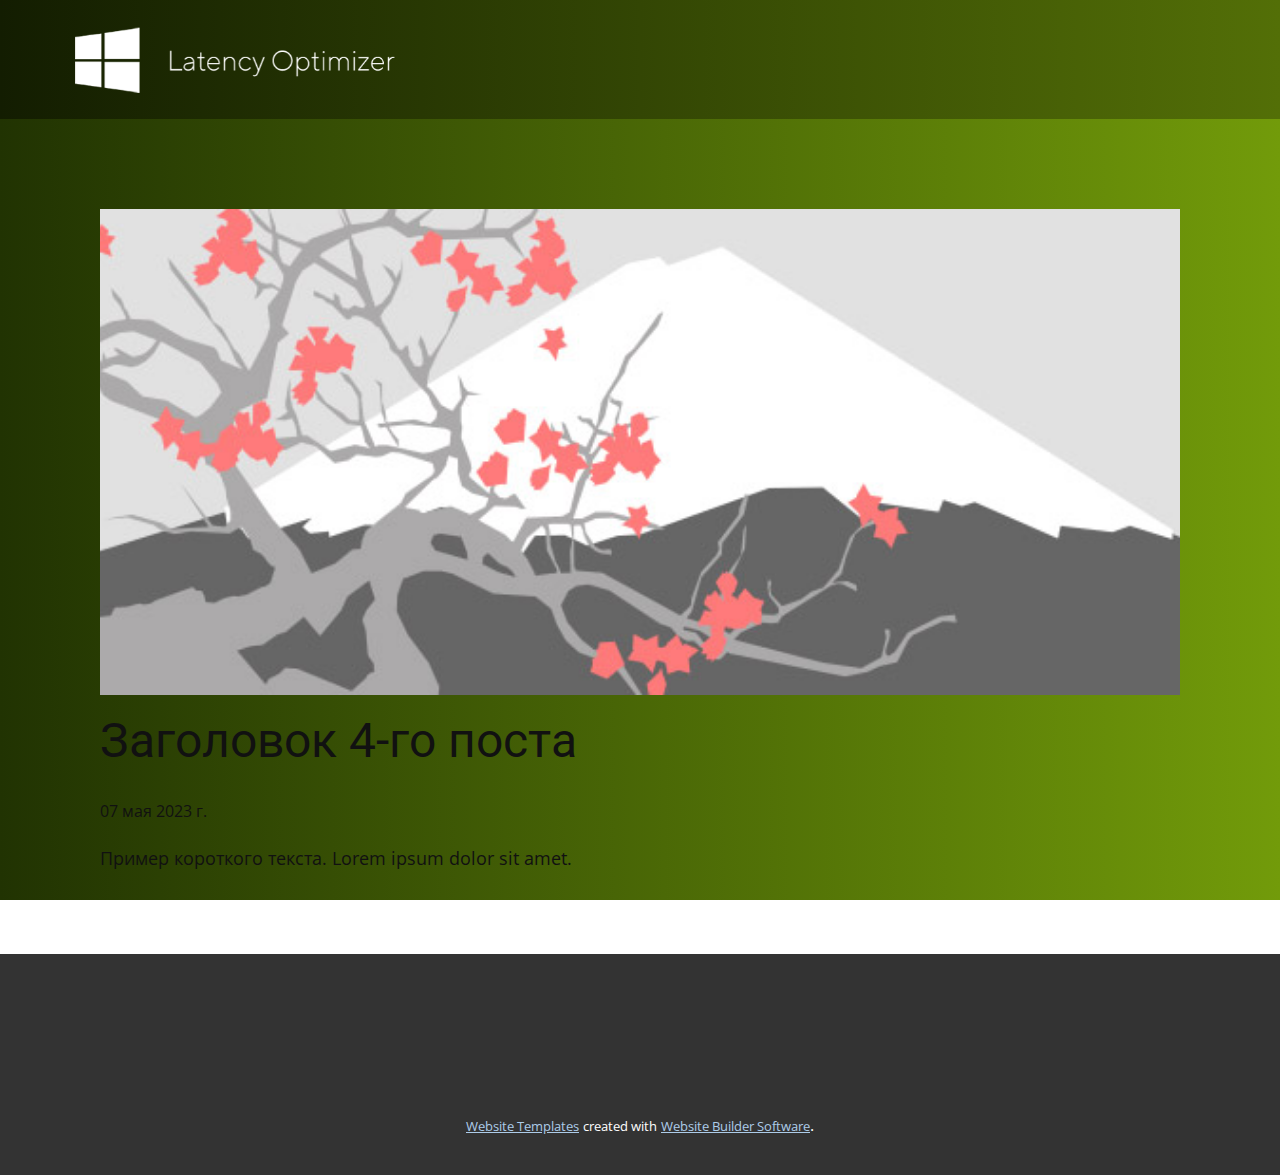
<file: blog/пост-3.html>
<!DOCTYPE html>
<html style="font-size: 16px;" lang="ru"><head>
    <meta name="viewport" content="width=device-width, initial-scale=1.0">
    <meta charset="utf-8">
    <meta name="keywords" content="Заголовок 1-го поста">
    <meta name="description" content="">
    <title>Заголовок 4-го поста</title>
    <link rel="stylesheet" href="../nicepage.css" media="screen">
<link rel="stylesheet" href="../Post-Template.css" media="screen">
    <script class="u-script" type="text/javascript" src="../jquery.js" defer=""></script>
    <script class="u-script" type="text/javascript" src="../nicepage.js" defer=""></script>
    <meta name="generator" content="Nicepage 5.11.2, nicepage.com">
    <link rel="icon" href="../images/favicon.ico">
    <link id="u-theme-google-font" rel="stylesheet" href="https://fonts.googleapis.com/css?family=Roboto:100,100i,300,300i,400,400i,500,500i,700,700i,900,900i|Open+Sans:300,300i,400,400i,500,500i,600,600i,700,700i,800,800i">
    
    
    <script type="application/ld+json">{
		"@context": "http://schema.org",
		"@type": "Organization",
		"name": "",
		"logo": "images/logosite1.png"
}</script>
    <meta name="theme-color" content="#478ac9">
  <meta data-intl-tel-input-cdn-path="intlTelInput/"></head>
  <body class="u-body u-xl-mode" data-lang="ru"><header class="u-clearfix u-gradient u-header u-header" id="sec-17f6"><div class="u-clearfix u-sheet u-valign-middle u-sheet-1">
        <a href="../LatencyOptimizer.html" class="u-image u-logo u-image-1" data-image-width="480" data-image-height="108" title="Страница 1" data-animation-name="customAnimationIn" data-animation-duration="2000" data-animation-direction="">
          <img src="../images/logosite1.png" class="u-logo-image u-logo-image-1">
        </a>
      </div></header>
    <section class="u-align-center u-clearfix u-section-1" id="sec-25c8">
      <div class="u-clearfix u-sheet u-valign-middle-md u-valign-middle-sm u-valign-middle-xs u-sheet-1"><!--post_details--><!--post_details_options_json--><!--{"source":""}--><!--/post_details_options_json--><!--blog_post-->
        <div class="u-container-style u-expanded-width u-post-details u-post-details-1">
          <div class="u-container-layout u-valign-middle u-container-layout-1"><!--blog_post_image-->
            <img alt="" class="u-blog-control u-expanded-width u-image u-image-default u-image-1" src="../images/0fd3416c.jpeg"><!--/blog_post_image--><!--blog_post_header-->
            <h2 class="u-blog-control u-text u-text-1">Заголовок 4-го поста</h2><!--/blog_post_header--><!--blog_post_metadata-->
            <div class="u-blog-control u-metadata u-metadata-1"><!--blog_post_metadata_date-->
              <span class="u-meta-date u-meta-icon">07 мая 2023 г.</span><!--/blog_post_metadata_date--><!--blog_post_metadata_category-->
              <!--/blog_post_metadata_category--><!--blog_post_metadata_comments-->
              <!--/blog_post_metadata_comments-->
            </div><!--/blog_post_metadata--><!--blog_post_content-->
            <div class="u-align-justify u-blog-control u-post-content u-text u-text-2 fr-view">
  Пример короткого текста. Lorem ipsum dolor sit amet.
  </div><!--/blog_post_content-->
          </div>
        </div><!--/blog_post--><!--/post_details-->
      </div>
    </section>
    
    
    <footer class="u-align-center u-clearfix u-footer u-grey-80 u-footer" id="sec-90cd"><div class="u-clearfix u-sheet u-sheet-1"></div></footer>
    <section class="u-backlink u-clearfix u-grey-80">
      <a class="u-link" href="https://nicepage.com/website-templates" target="_blank">
        <span>Website Templates</span>
      </a>
      <p class="u-text">
        <span>created with</span>
      </p>
      <a class="u-link" href="" target="_blank">
        <span>Website Builder Software</span>
      </a>. 
    </section>
  
</body></html>
</file>
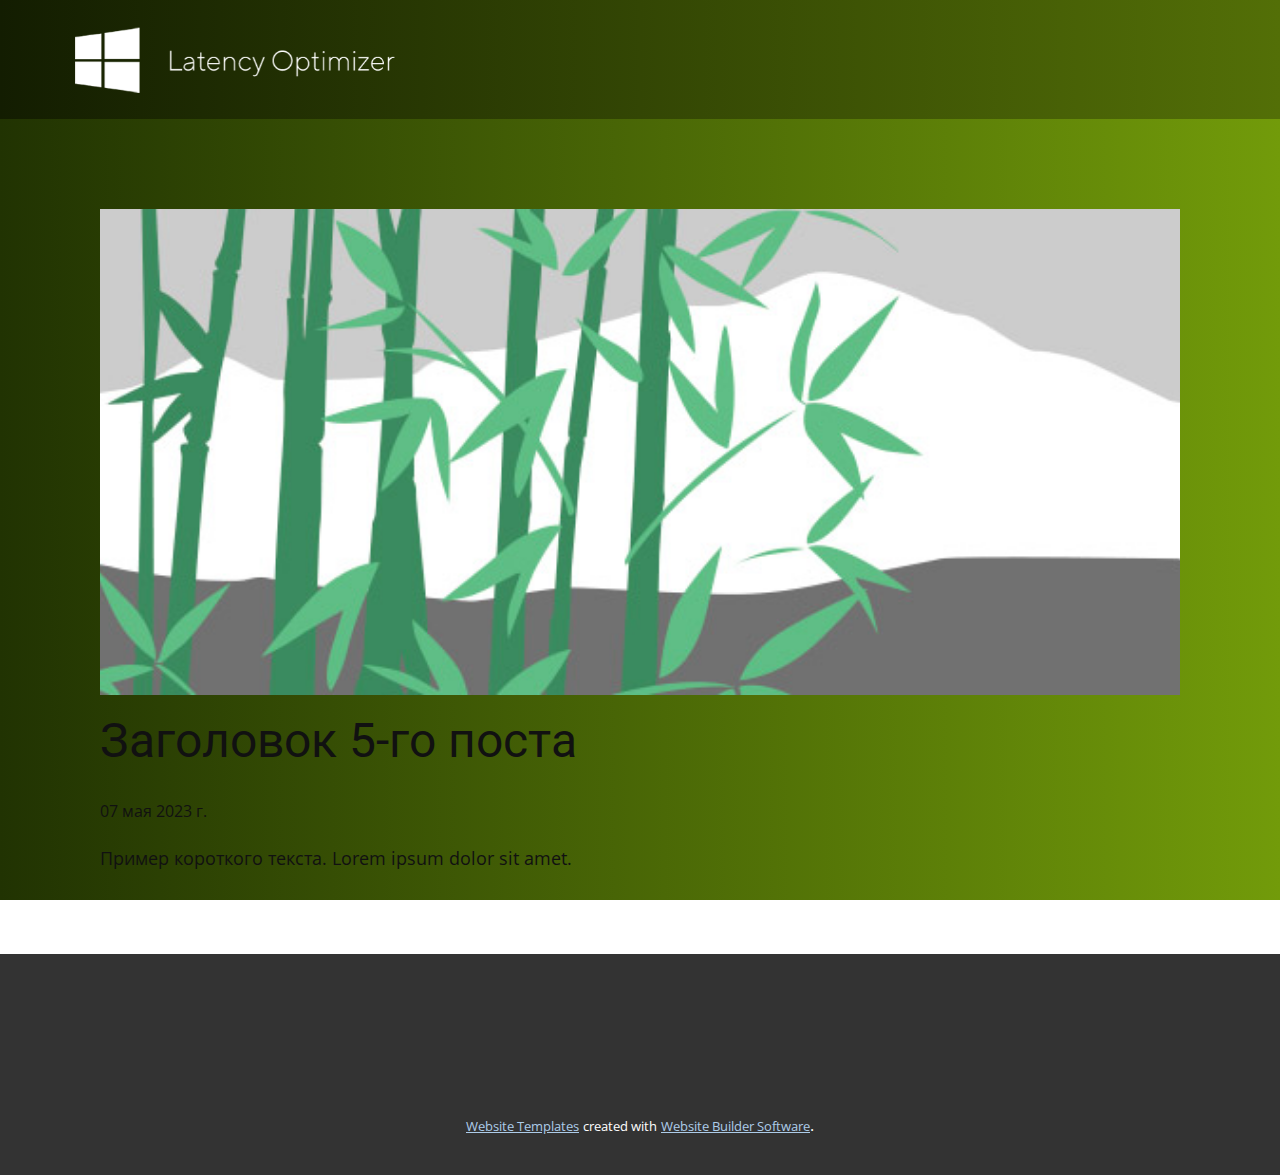
<file: blog/пост-4.html>
<!DOCTYPE html>
<html style="font-size: 16px;" lang="ru"><head>
    <meta name="viewport" content="width=device-width, initial-scale=1.0">
    <meta charset="utf-8">
    <meta name="keywords" content="Заголовок 1-го поста">
    <meta name="description" content="">
    <title>Заголовок 5-го поста</title>
    <link rel="stylesheet" href="../nicepage.css" media="screen">
<link rel="stylesheet" href="../Post-Template.css" media="screen">
    <script class="u-script" type="text/javascript" src="../jquery.js" defer=""></script>
    <script class="u-script" type="text/javascript" src="../nicepage.js" defer=""></script>
    <meta name="generator" content="Nicepage 5.11.2, nicepage.com">
    <link rel="icon" href="../images/favicon.ico">
    <link id="u-theme-google-font" rel="stylesheet" href="https://fonts.googleapis.com/css?family=Roboto:100,100i,300,300i,400,400i,500,500i,700,700i,900,900i|Open+Sans:300,300i,400,400i,500,500i,600,600i,700,700i,800,800i">
    
    
    <script type="application/ld+json">{
		"@context": "http://schema.org",
		"@type": "Organization",
		"name": "",
		"logo": "images/logosite1.png"
}</script>
    <meta name="theme-color" content="#478ac9">
  <meta data-intl-tel-input-cdn-path="intlTelInput/"></head>
  <body class="u-body u-xl-mode" data-lang="ru"><header class="u-clearfix u-gradient u-header u-header" id="sec-17f6"><div class="u-clearfix u-sheet u-valign-middle u-sheet-1">
        <a href="../LatencyOptimizer.html" class="u-image u-logo u-image-1" data-image-width="480" data-image-height="108" title="Страница 1" data-animation-name="customAnimationIn" data-animation-duration="2000" data-animation-direction="">
          <img src="../images/logosite1.png" class="u-logo-image u-logo-image-1">
        </a>
      </div></header>
    <section class="u-align-center u-clearfix u-section-1" id="sec-25c8">
      <div class="u-clearfix u-sheet u-valign-middle-md u-valign-middle-sm u-valign-middle-xs u-sheet-1"><!--post_details--><!--post_details_options_json--><!--{"source":""}--><!--/post_details_options_json--><!--blog_post-->
        <div class="u-container-style u-expanded-width u-post-details u-post-details-1">
          <div class="u-container-layout u-valign-middle u-container-layout-1"><!--blog_post_image-->
            <img alt="" class="u-blog-control u-expanded-width u-image u-image-default u-image-1" src="../images/68f64b9d.jpeg"><!--/blog_post_image--><!--blog_post_header-->
            <h2 class="u-blog-control u-text u-text-1">Заголовок 5-го поста</h2><!--/blog_post_header--><!--blog_post_metadata-->
            <div class="u-blog-control u-metadata u-metadata-1"><!--blog_post_metadata_date-->
              <span class="u-meta-date u-meta-icon">07 мая 2023 г.</span><!--/blog_post_metadata_date--><!--blog_post_metadata_category-->
              <!--/blog_post_metadata_category--><!--blog_post_metadata_comments-->
              <!--/blog_post_metadata_comments-->
            </div><!--/blog_post_metadata--><!--blog_post_content-->
            <div class="u-align-justify u-blog-control u-post-content u-text u-text-2 fr-view">
  Пример короткого текста. Lorem ipsum dolor sit amet.
  </div><!--/blog_post_content-->
          </div>
        </div><!--/blog_post--><!--/post_details-->
      </div>
    </section>
    
    
    <footer class="u-align-center u-clearfix u-footer u-grey-80 u-footer" id="sec-90cd"><div class="u-clearfix u-sheet u-sheet-1"></div></footer>
    <section class="u-backlink u-clearfix u-grey-80">
      <a class="u-link" href="https://nicepage.com/website-templates" target="_blank">
        <span>Website Templates</span>
      </a>
      <p class="u-text">
        <span>created with</span>
      </p>
      <a class="u-link" href="" target="_blank">
        <span>Website Builder Software</span>
      </a>. 
    </section>
  
</body></html>
</file>
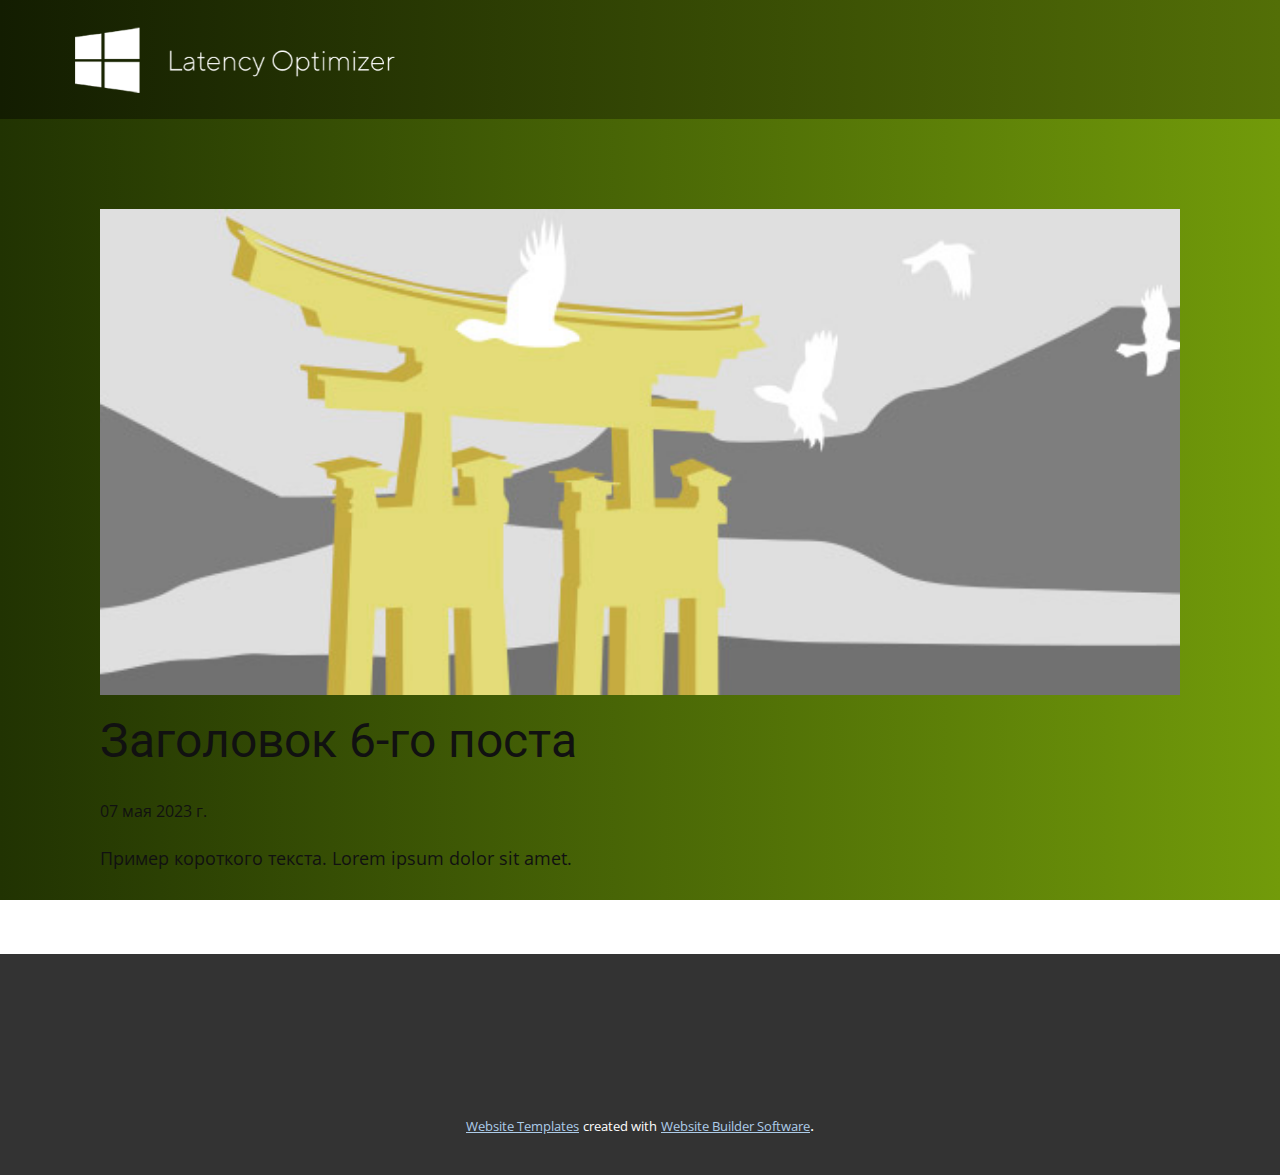
<file: blog/пост-5.html>
<!DOCTYPE html>
<html style="font-size: 16px;" lang="ru"><head>
    <meta name="viewport" content="width=device-width, initial-scale=1.0">
    <meta charset="utf-8">
    <meta name="keywords" content="Заголовок 1-го поста">
    <meta name="description" content="">
    <title>Заголовок 6-го поста</title>
    <link rel="stylesheet" href="../nicepage.css" media="screen">
<link rel="stylesheet" href="../Post-Template.css" media="screen">
    <script class="u-script" type="text/javascript" src="../jquery.js" defer=""></script>
    <script class="u-script" type="text/javascript" src="../nicepage.js" defer=""></script>
    <meta name="generator" content="Nicepage 5.11.2, nicepage.com">
    <link rel="icon" href="../images/favicon.ico">
    <link id="u-theme-google-font" rel="stylesheet" href="https://fonts.googleapis.com/css?family=Roboto:100,100i,300,300i,400,400i,500,500i,700,700i,900,900i|Open+Sans:300,300i,400,400i,500,500i,600,600i,700,700i,800,800i">
    
    
    <script type="application/ld+json">{
		"@context": "http://schema.org",
		"@type": "Organization",
		"name": "",
		"logo": "images/logosite1.png"
}</script>
    <meta name="theme-color" content="#478ac9">
  <meta data-intl-tel-input-cdn-path="intlTelInput/"></head>
  <body class="u-body u-xl-mode" data-lang="ru"><header class="u-clearfix u-gradient u-header u-header" id="sec-17f6"><div class="u-clearfix u-sheet u-valign-middle u-sheet-1">
        <a href="../LatencyOptimizer.html" class="u-image u-logo u-image-1" data-image-width="480" data-image-height="108" title="Страница 1" data-animation-name="customAnimationIn" data-animation-duration="2000" data-animation-direction="">
          <img src="../images/logosite1.png" class="u-logo-image u-logo-image-1">
        </a>
      </div></header>
    <section class="u-align-center u-clearfix u-section-1" id="sec-25c8">
      <div class="u-clearfix u-sheet u-valign-middle-md u-valign-middle-sm u-valign-middle-xs u-sheet-1"><!--post_details--><!--post_details_options_json--><!--{"source":""}--><!--/post_details_options_json--><!--blog_post-->
        <div class="u-container-style u-expanded-width u-post-details u-post-details-1">
          <div class="u-container-layout u-valign-middle u-container-layout-1"><!--blog_post_image-->
            <img alt="" class="u-blog-control u-expanded-width u-image u-image-default u-image-1" src="../images/8ad73f3c.jpeg"><!--/blog_post_image--><!--blog_post_header-->
            <h2 class="u-blog-control u-text u-text-1">Заголовок 6-го поста</h2><!--/blog_post_header--><!--blog_post_metadata-->
            <div class="u-blog-control u-metadata u-metadata-1"><!--blog_post_metadata_date-->
              <span class="u-meta-date u-meta-icon">07 мая 2023 г.</span><!--/blog_post_metadata_date--><!--blog_post_metadata_category-->
              <!--/blog_post_metadata_category--><!--blog_post_metadata_comments-->
              <!--/blog_post_metadata_comments-->
            </div><!--/blog_post_metadata--><!--blog_post_content-->
            <div class="u-align-justify u-blog-control u-post-content u-text u-text-2 fr-view">
  Пример короткого текста. Lorem ipsum dolor sit amet.
  </div><!--/blog_post_content-->
          </div>
        </div><!--/blog_post--><!--/post_details-->
      </div>
    </section>
    
    
    <footer class="u-align-center u-clearfix u-footer u-grey-80 u-footer" id="sec-90cd"><div class="u-clearfix u-sheet u-sheet-1"></div></footer>
    <section class="u-backlink u-clearfix u-grey-80">
      <a class="u-link" href="https://nicepage.com/website-templates" target="_blank">
        <span>Website Templates</span>
      </a>
      <p class="u-text">
        <span>created with</span>
      </p>
      <a class="u-link" href="" target="_blank">
        <span>Website Builder Software</span>
      </a>. 
    </section>
  
</body></html>
</file>
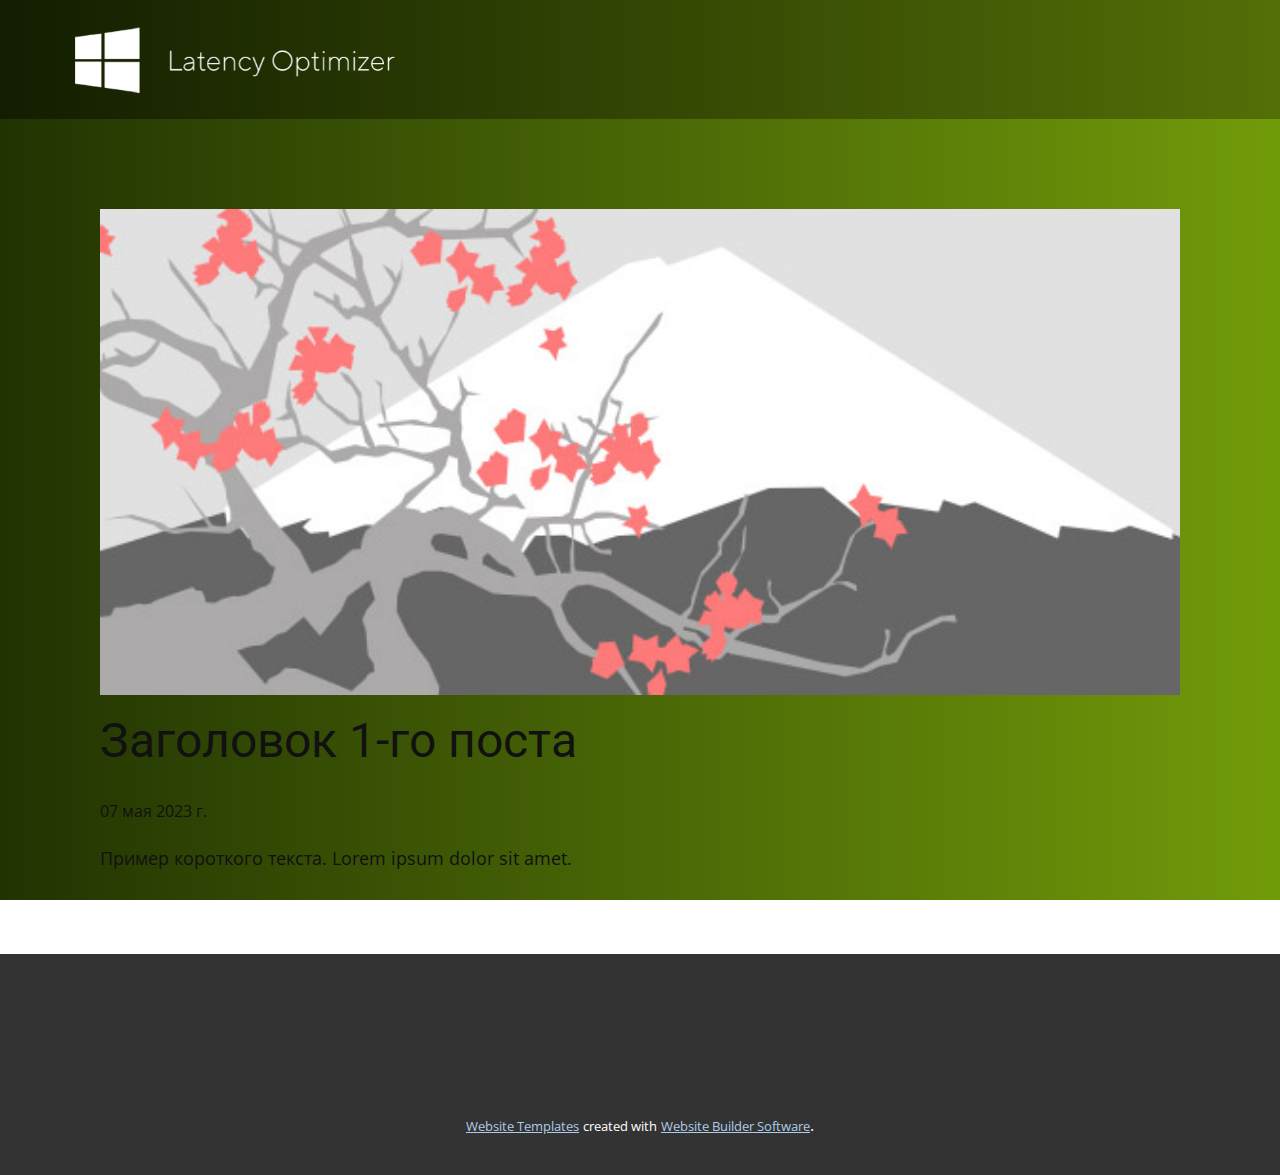
<file: blog/пост.html>
<!DOCTYPE html>
<html style="font-size: 16px;" lang="ru"><head>
    <meta name="viewport" content="width=device-width, initial-scale=1.0">
    <meta charset="utf-8">
    <meta name="keywords" content="Заголовок 1-го поста">
    <meta name="description" content="">
    <title>Заголовок 1-го поста</title>
    <link rel="stylesheet" href="../nicepage.css" media="screen">
<link rel="stylesheet" href="../Post-Template.css" media="screen">
    <script class="u-script" type="text/javascript" src="../jquery.js" defer=""></script>
    <script class="u-script" type="text/javascript" src="../nicepage.js" defer=""></script>
    <meta name="generator" content="Nicepage 5.11.2, nicepage.com">
    <link rel="icon" href="../images/favicon.ico">
    <link id="u-theme-google-font" rel="stylesheet" href="https://fonts.googleapis.com/css?family=Roboto:100,100i,300,300i,400,400i,500,500i,700,700i,900,900i|Open+Sans:300,300i,400,400i,500,500i,600,600i,700,700i,800,800i">
    
    
    <script type="application/ld+json">{
		"@context": "http://schema.org",
		"@type": "Organization",
		"name": "",
		"logo": "images/logosite1.png"
}</script>
    <meta name="theme-color" content="#478ac9">
  <meta data-intl-tel-input-cdn-path="intlTelInput/"></head>
  <body class="u-body u-xl-mode" data-lang="ru"><header class="u-clearfix u-gradient u-header u-header" id="sec-17f6"><div class="u-clearfix u-sheet u-valign-middle u-sheet-1">
        <a href="../LatencyOptimizer.html" class="u-image u-logo u-image-1" data-image-width="480" data-image-height="108" title="Страница 1" data-animation-name="customAnimationIn" data-animation-duration="2000" data-animation-direction="">
          <img src="../images/logosite1.png" class="u-logo-image u-logo-image-1">
        </a>
      </div></header>
    <section class="u-align-center u-clearfix u-section-1" id="sec-25c8">
      <div class="u-clearfix u-sheet u-valign-middle-md u-valign-middle-sm u-valign-middle-xs u-sheet-1"><!--post_details--><!--post_details_options_json--><!--{"source":""}--><!--/post_details_options_json--><!--blog_post-->
        <div class="u-container-style u-expanded-width u-post-details u-post-details-1">
          <div class="u-container-layout u-valign-middle u-container-layout-1"><!--blog_post_image-->
            <img alt="" class="u-blog-control u-expanded-width u-image u-image-default u-image-1" src="../images/0fd3416c.jpeg"><!--/blog_post_image--><!--blog_post_header-->
            <h2 class="u-blog-control u-text u-text-1">Заголовок 1-го поста</h2><!--/blog_post_header--><!--blog_post_metadata-->
            <div class="u-blog-control u-metadata u-metadata-1"><!--blog_post_metadata_date-->
              <span class="u-meta-date u-meta-icon">07 мая 2023 г.</span><!--/blog_post_metadata_date--><!--blog_post_metadata_category-->
              <!--/blog_post_metadata_category--><!--blog_post_metadata_comments-->
              <!--/blog_post_metadata_comments-->
            </div><!--/blog_post_metadata--><!--blog_post_content-->
            <div class="u-align-justify u-blog-control u-post-content u-text u-text-2 fr-view">
  Пример короткого текста. Lorem ipsum dolor sit amet.
  </div><!--/blog_post_content-->
          </div>
        </div><!--/blog_post--><!--/post_details-->
      </div>
    </section>
    
    
    <footer class="u-align-center u-clearfix u-footer u-grey-80 u-footer" id="sec-90cd"><div class="u-clearfix u-sheet u-sheet-1"></div></footer>
    <section class="u-backlink u-clearfix u-grey-80">
      <a class="u-link" href="https://nicepage.com/website-templates" target="_blank">
        <span>Website Templates</span>
      </a>
      <p class="u-text">
        <span>created with</span>
      </p>
      <a class="u-link" href="" target="_blank">
        <span>Website Builder Software</span>
      </a>. 
    </section>
  
</body></html>
</file>
